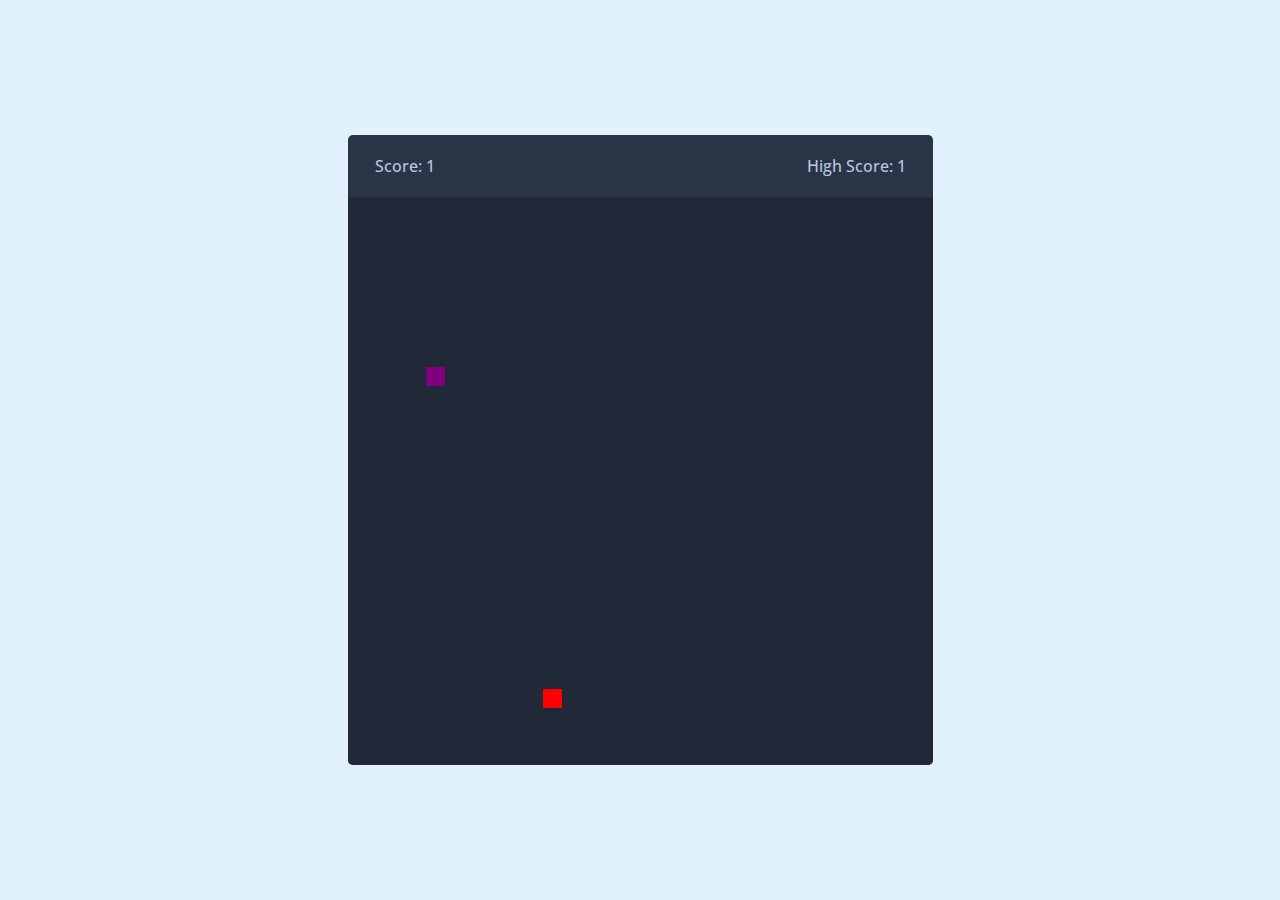
<file: index.html>
<!DOCTYPE html>
<html lang="en">
<head>
    <meta charset="UTF-8">
    <meta name="viewport" content="width=\, initial-scale=1.0">
    <title>Snake Game</title>
    <link rel="stylesheet" href="style.css">
    <meta name="viewport" content="width=device-width, initial-scale=1.0">
    <script src="script.js" defer></script>
</head>
<body>
    <div class="wrapper">
        <div class="game-details">
            <span class="score">Score: 0</span>
            <span class="high-score">High Score: 50</span>
        </div>
        <div class="play-board"></div>
    </div>
</body>
</html>
</file>
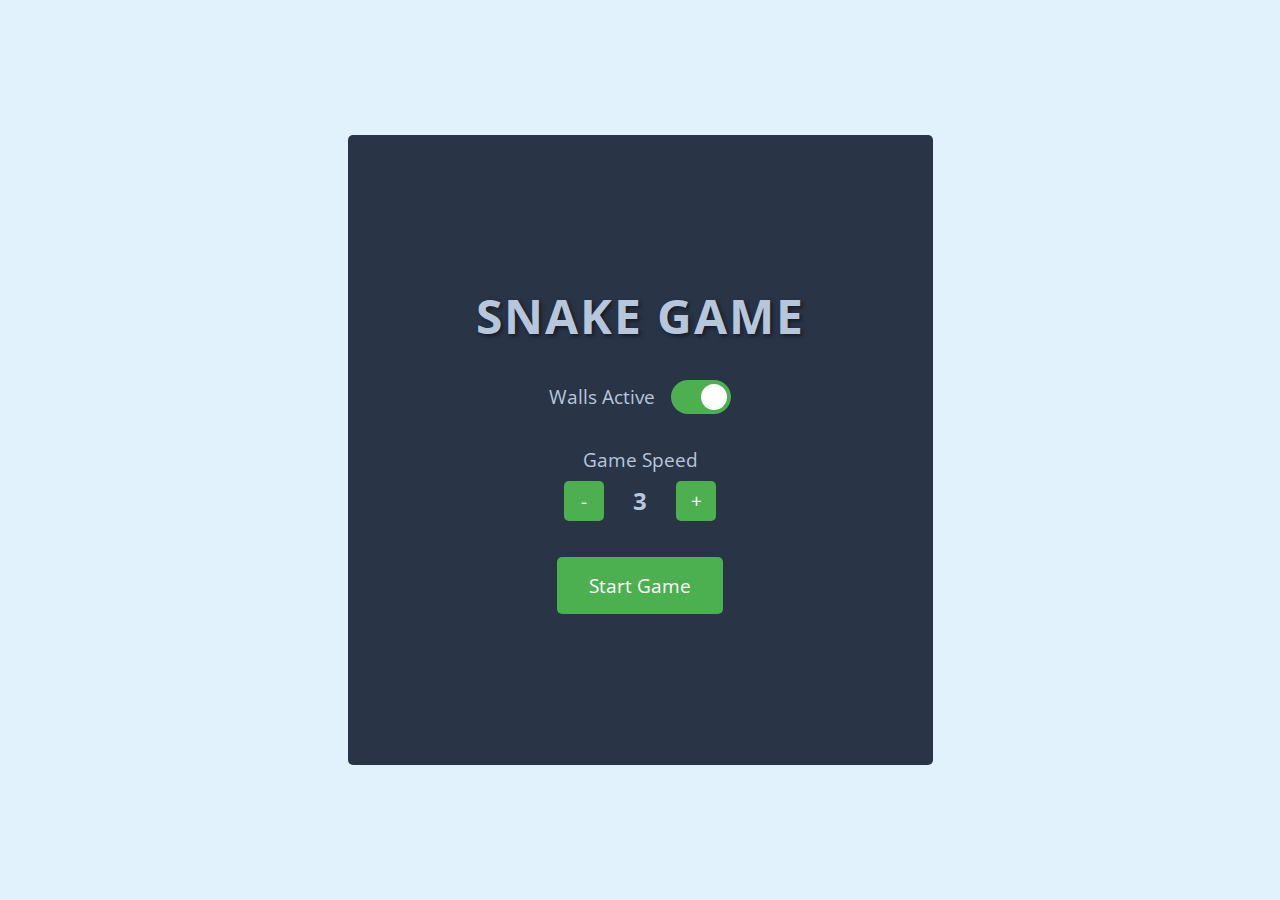
<file: menu.html>
<!DOCTYPE html>
<html lang="en">
<head>
    <meta charset="UTF-8">
    <meta name="viewport" content="width=device-width, initial-scale=1.0">
    <title>Snake Game - Menu</title>
    <link rel="stylesheet" href="style.css">
    <style>
        .menu-container {
            width: 65vmin;
            height: 70vmin;
            border-radius: 5px;
            background-color: #293447;
            display: flex;
            flex-direction: column;
            align-items: center;
            justify-content: center;
            gap: 2rem;
        }

        .game-title {
            color: #B8C6DC;
            font-size: 3rem;
            font-weight: 700;
            text-shadow: 2px 2px 4px rgba(0, 0, 0, 0.5);
            text-transform: uppercase;
            letter-spacing: 2px;
        }

        .start-btn {
            background: #4CAF50;
            color: white;
            border: none;
            padding: 15px 32px;
            text-align: center;
            text-decoration: none;
            display: inline-block;
            font-size: 1.2rem;
            margin: 4px 2px;
            cursor: pointer;
            border-radius: 5px;
            transition: all 0.3s ease;
        }

        .start-btn:hover {
            background: #45a049;
            transform: scale(1.05);
        }

        .wall-toggle {
            display: flex;
            align-items: center;
            gap: 1rem;
            color: #B8C6DC;
            font-size: 1.2rem;
        }

        .speed-selector {
            display: flex;
            flex-direction: column;
            align-items: center;
            gap: 0.5rem;
            color: #B8C6DC;
            font-size: 1.2rem;
        }

        .speed-controls {
            display: flex;
            align-items: center;
            gap: 1rem;
        }

        .speed-btn {
            background: #4CAF50;
            color: white;
            border: none;
            width: 40px;
            height: 40px;
            font-size: 1.2rem;
            cursor: pointer;
            border-radius: 5px;
            transition: all 0.3s ease;
        }

        .speed-btn:hover {
            background: #45a049;
        }

        .speed-btn:disabled {
            background: #cccccc;
            cursor: not-allowed;
        }

        .speed-value {
            font-size: 1.5rem;
            font-weight: bold;
            min-width: 40px;
            text-align: center;
        }

        .toggle-switch {
            position: relative;
            display: inline-block;
            width: 60px;
            height: 34px;
        }

        .toggle-switch input {
            opacity: 0;
            width: 0;
            height: 0;
        }

        .slider {
            position: absolute;
            cursor: pointer;
            top: 0;
            left: 0;
            right: 0;
            bottom: 0;
            background-color: #ccc;
            transition: .4s;
            border-radius: 34px;
        }

        .slider:before {
            position: absolute;
            content: "";
            height: 26px;
            width: 26px;
            left: 4px;
            bottom: 4px;
            background-color: white;
            transition: .4s;
            border-radius: 50%;
        }

        input:checked + .slider {
            background-color: #4CAF50;
        }

        input:checked + .slider:before {
            transform: translateX(26px);
        }

        .pixel-art {
            image-rendering: pixelated;
            image-rendering: -moz-crisp-edges;
            image-rendering: crisp-edges;
        }
    </style>
</head>
<body>
    <div class="menu-container">
        <h1 class="game-title">Snake Game</h1>
        <div class="wall-toggle">
            <span>Walls Active</span>
            <label class="toggle-switch">
                <input type="checkbox" id="wallToggle" checked>
                <span class="slider"></span>
            </label>
        </div>
        <div class="speed-selector">
            <span>Game Speed</span>
            <div class="speed-controls">
                <button class="speed-btn" id="decreaseSpeed">-</button>
                <span class="speed-value" id="speedValue">3</span>
                <button class="speed-btn" id="increaseSpeed">+</button>
            </div>
        </div>
        <button class="menu-btn" onclick="startGame()">Start Game</button>
    </div>

    <script>
        // Initialize wall setting from localStorage or default to true
        const wallToggle = document.getElementById('wallToggle');
        wallToggle.checked = localStorage.getItem('wallsActive') !== 'false';

        // Initialize speed setting from localStorage or default to 3
        const speedValue = document.getElementById('speedValue');
        const decreaseSpeed = document.getElementById('decreaseSpeed');
        const increaseSpeed = document.getElementById('increaseSpeed');
        let currentSpeed = parseInt(localStorage.getItem('gameSpeed')) || 3;
        speedValue.textContent = currentSpeed;

        // Update speed buttons state
        function updateSpeedButtons() {
            decreaseSpeed.disabled = currentSpeed <= 1;
            increaseSpeed.disabled = currentSpeed >= 5;
        }
        updateSpeedButtons();

        // Save wall setting when toggled
        wallToggle.addEventListener('change', function() {
            localStorage.setItem('wallsActive', this.checked);
        });

        // Handle speed changes
        decreaseSpeed.addEventListener('click', function() {
            if (currentSpeed > 1) {
                currentSpeed--;
                speedValue.textContent = currentSpeed;
                localStorage.setItem('gameSpeed', currentSpeed);
                updateSpeedButtons();
            }
        });

        increaseSpeed.addEventListener('click', function() {
            if (currentSpeed < 5) {
                currentSpeed++;
                speedValue.textContent = currentSpeed;
                localStorage.setItem('gameSpeed', currentSpeed);
                updateSpeedButtons();
            }
        });

        function startGame() {
            window.location.href = 'index.html';
        }
    </script>
</body>
</html>
</file>
<file: style.css>
@import url('https://fonts.googleapis.com/css2?family=Open+Sans:wght@400;500;600;700&display=swap');
* {
    margin: 0;
    padding: 0;
    box-sizing: border-box;
    font-family: 'Open Sans', sans-serif;
}

body {
    display: flex;
    align-items: center;
    justify-content: center;
    min-height: 100vh;
    background: #E2F2FD;
}

.wrapper {
    width: 65vmin;
    height: 70vmin;
    border-radius: 5px;
    background-color: #293447;
    display: flex;
    flex-direction: column;
    overflow: hidden;
}

.game-details {
    color: #B8C6DC;
    font-size: 1.2 rem;
    font-weight: 500;
    padding: 20px 27px;
    display: flex;
    justify-content: space-between;
}

.play-board {
    width: 100%;
    height: 100%;
    background: #212837;
    display: grid;
    grid-template: repeat(30, 1fr) / repeat(30,1fr);
}

.play-board .food {
    background: red;
}

.play-board .head{
    background: purple;
}

/* Menu Styles */
.menu-container {
    width: 65vmin;
    height: 70vmin;
    border-radius: 5px;
    background-color: #293447;
    display: flex;
    flex-direction: column;
    align-items: center;
    justify-content: center;
    gap: 2rem;
}

.game-title {
    color: #B8C6DC;
    font-size: 3rem;
    font-weight: 700;
    text-shadow: 2px 2px 4px rgba(0, 0, 0, 0.5);
    text-transform: uppercase;
    letter-spacing: 2px;
}

.menu-btn {
    background: #4CAF50;
    color: white;
    border: none;
    padding: 15px 32px;
    text-align: center;
    text-decoration: none;
    display: inline-block;
    font-size: 1.2rem;
    margin: 4px 2px;
    cursor: pointer;
    border-radius: 5px;
    transition: all 0.3s ease;
}

.menu-btn:hover {
    background: #45a049;
    transform: scale(1.05);
}

.wall-toggle {
    display: flex;
    align-items: center;
    gap: 1rem;
    color: #B8C6DC;
    font-size: 1.2rem;
}

.speed-selector {
    display: flex;
    flex-direction: column;
    align-items: center;
    gap: 0.5rem;
    color: #B8C6DC;
    font-size: 1.2rem;
}

.speed-controls {
    display: flex;
    align-items: center;
    gap: 1rem;
}

.speed-btn {
    background: #4CAF50;
    color: white;
    border: none;
    width: 40px;
    height: 40px;
    font-size: 1.2rem;
    cursor: pointer;
    border-radius: 5px;
    transition: all 0.3s ease;
}

.speed-btn:hover {
    background: #45a049;
}

.speed-btn:disabled {
    background: #cccccc;
    cursor: not-allowed;
}

.speed-value {
    font-size: 1.5rem;
    font-weight: bold;
    min-width: 40px;
    text-align: center;
}

.toggle-switch {
    position: relative;
    display: inline-block;
    width: 60px;
    height: 34px;
}

.toggle-switch input {
    opacity: 0;
    width: 0;
    height: 0;
}

.slider {
    position: absolute;
    cursor: pointer;
    top: 0;
    left: 0;
    right: 0;
    bottom: 0;
    background-color: #ccc;
    transition: .4s;
    border-radius: 34px;
}

.slider:before {
    position: absolute;
    content: "";
    height: 26px;
    width: 26px;
    left: 4px;
    bottom: 4px;
    background-color: white;
    transition: .4s;
    border-radius: 50%;
}

input:checked + .slider {
    background-color: #4CAF50;
}

input:checked + .slider:before {
    transform: translateX(26px);
}

/* Game Over Screen Styles */
.game-over-screen {
    position: fixed;
    top: 0;
    left: 0;
    width: 100%;
    height: 100%;
    background: rgba(0, 0, 0, 0.8);
    display: flex;
    justify-content: center;
    align-items: center;
    z-index: 1000;
}

.game-over-content {
    background: #293447;
    padding: 2rem;
    border-radius: 10px;
    text-align: center;
    color: #B8C6DC;
}

.game-over-content h2 {
    font-size: 2.5rem;
    margin-bottom: 1rem;
    color: #B8C6DC;
}

.game-over-content p {
    font-size: 1.2rem;
    margin: 0.5rem 0;
}

.game-over-content button {
    background: #4CAF50;
    color: white;
    border: none;
    padding: 12px 24px;
    font-size: 1.1rem;
    margin-top: 1rem;
    cursor: pointer;
    border-radius: 5px;
    transition: all 0.3s ease;
}

.game-over-content button:hover {
    background: #45a049;
    transform: scale(1.05);
}
</file>
